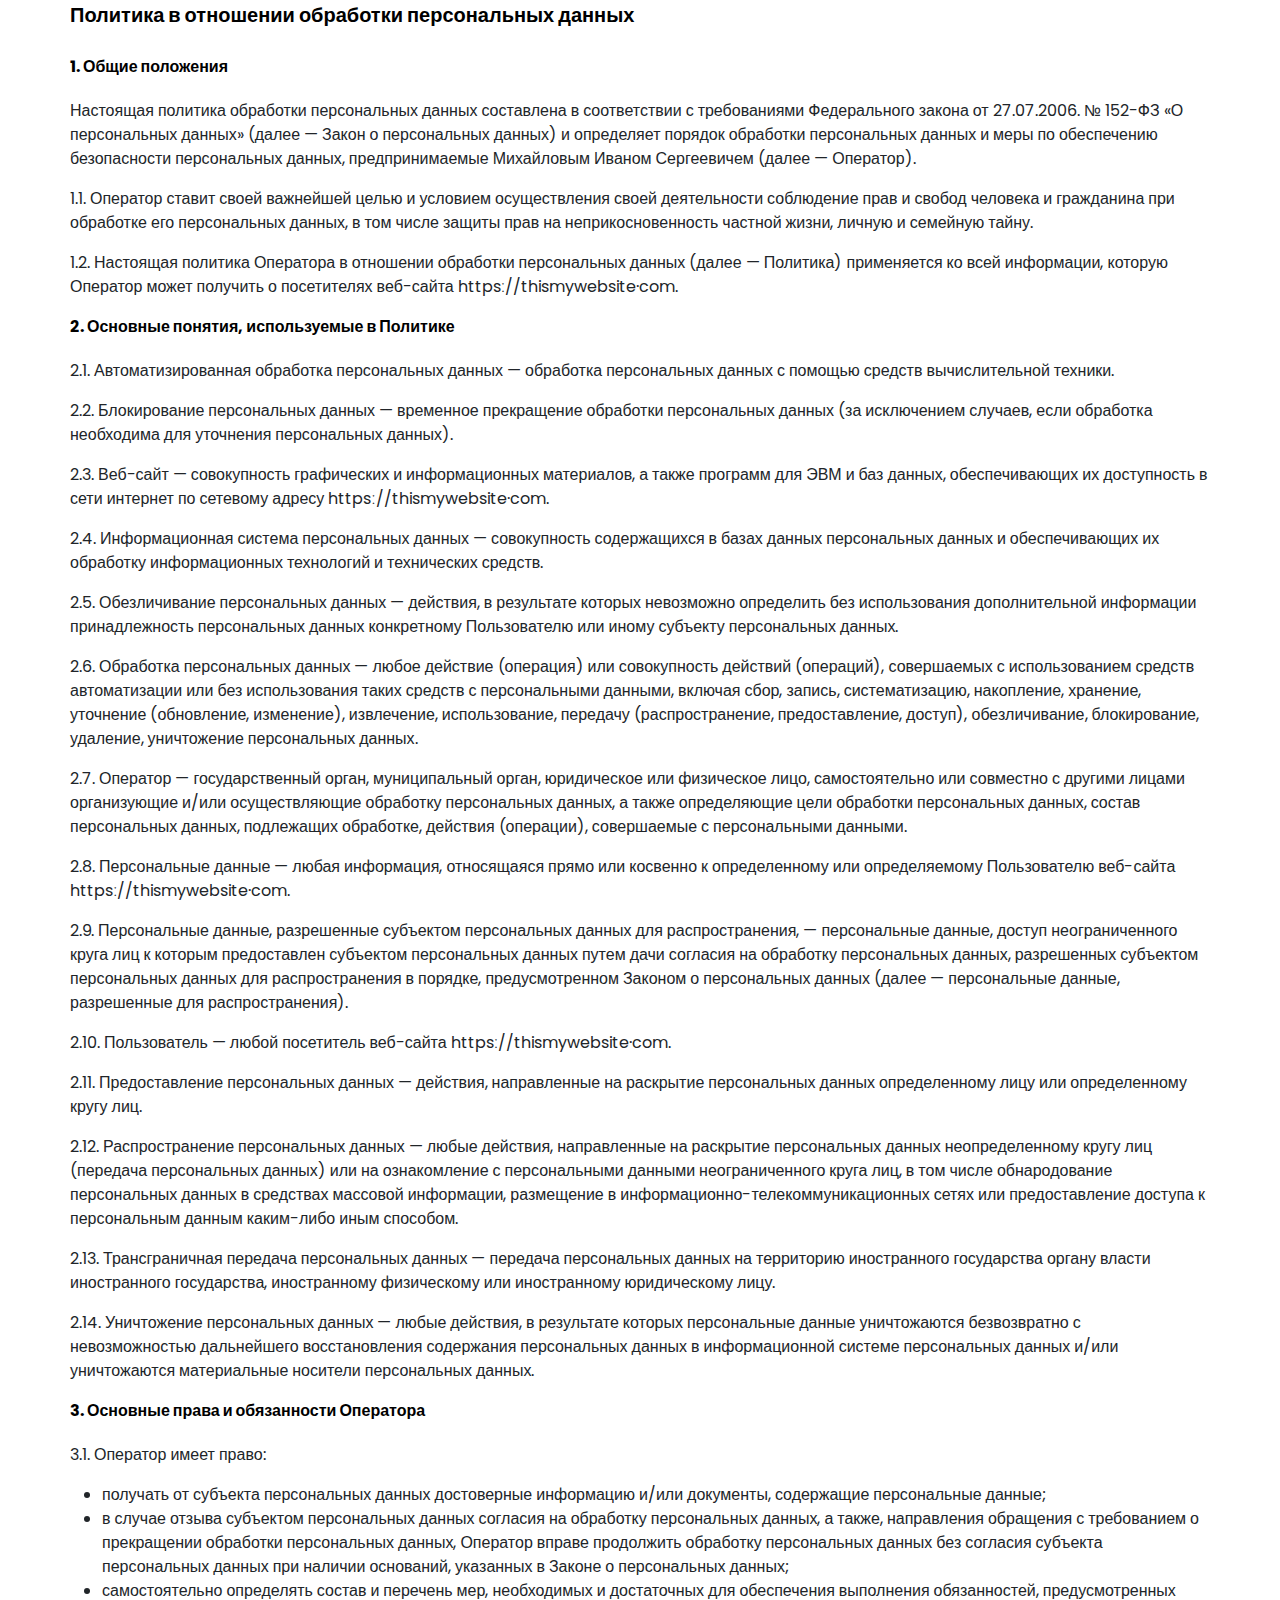
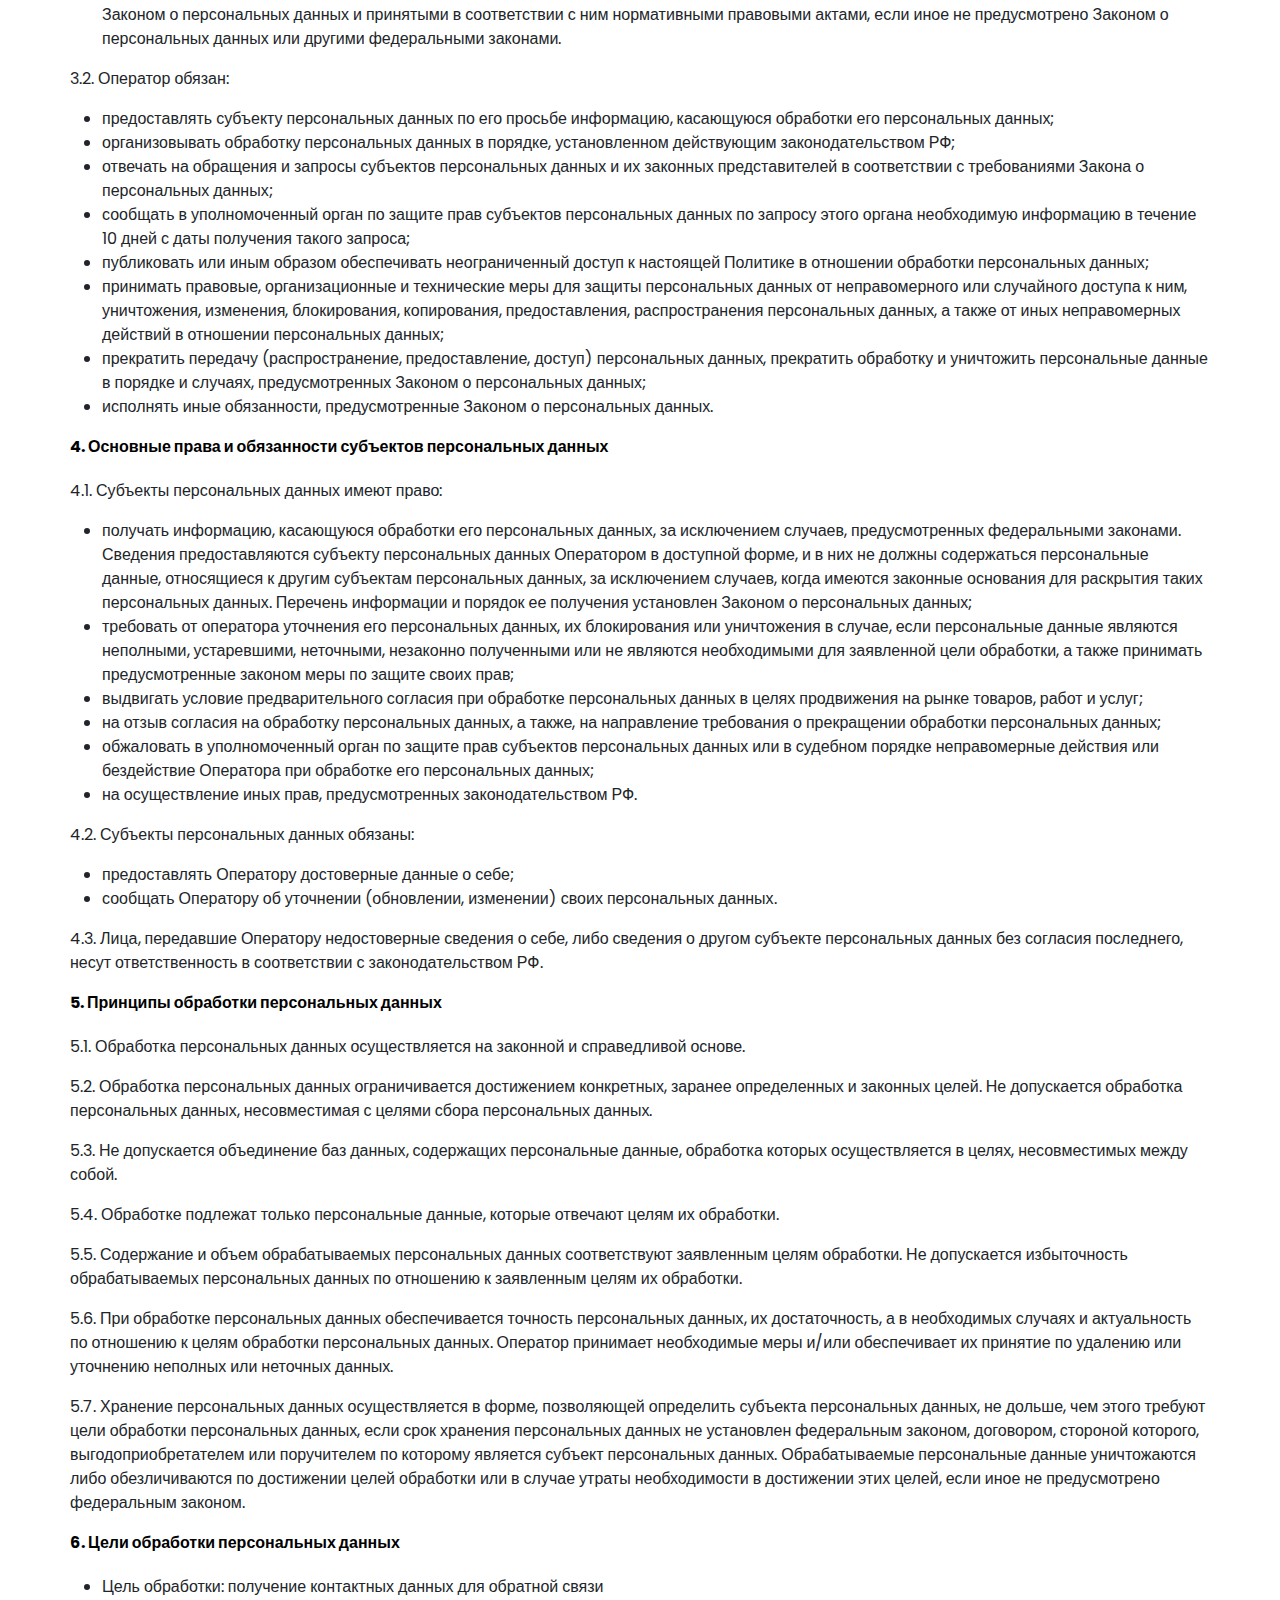
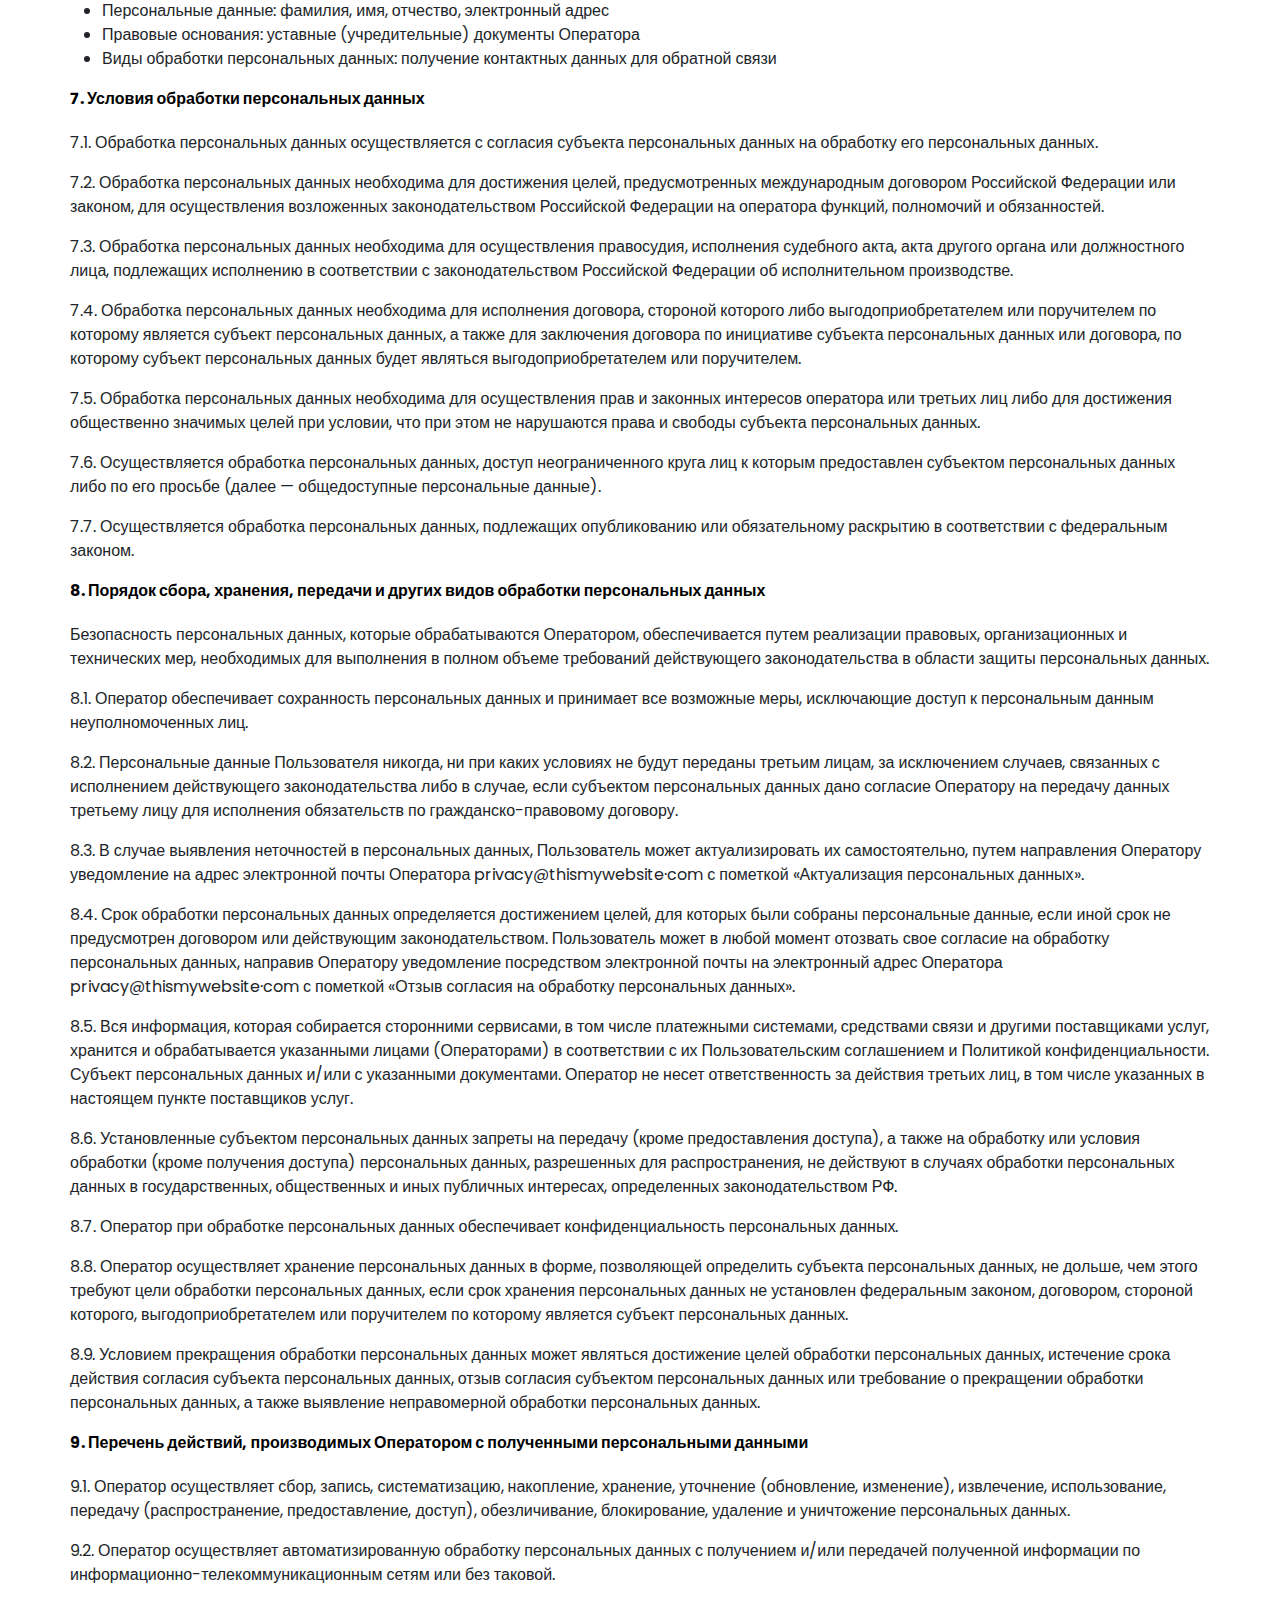
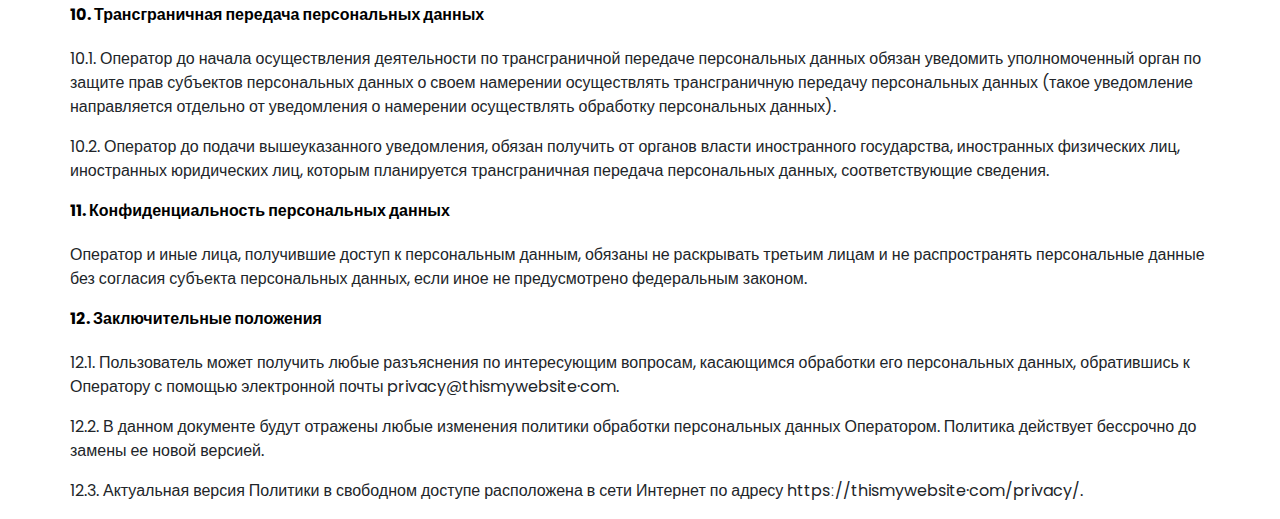
<file: policy.html>
<!DOCTYPE html><html lang="ru"><head><meta charset="UTF-8"><meta http-equiv="X-UA-Compatible" content="IE=edge"><meta name="viewport" content="width=device-width,initial-scale=1"><link rel="stylesheet" href="css/style.min.css"><title>Policy</title></head><body><section class="policy"><div class="container"><h1 class="title title_fz20">Политика в отношении обработки персональных данных</h1><h2 class="title title_fz16">1. Общие положения</h2><p>Настоящая политика обработки персональных данных составлена в соответствии с требованиями Федерального закона от 27.07.2006. № 152-ФЗ «О персональных данных» (далее — Закон о персональных данных) и определяет порядок обработки персональных данных и меры по обеспечению безопасности персональных данных, предпринимаемые Михайловым Иваном Сергеевичем (далее — Оператор).</p><p>1.1. Оператор ставит своей важнейшей целью и условием осуществления своей деятельности соблюдение прав и свобод человека и гражданина при обработке его персональных данных, в том числе защиты прав на неприкосновенность частной жизни, личную и семейную тайну.</p><p>1.2. Настоящая политика Оператора в отношении обработки персональных данных (далее — Политика) применяется ко всей информации, которую Оператор может получить о посетителях веб-сайта httpsː//thismywebsite·com.</p><h2 class="title title_fz16">2. Основные понятия, используемые в Политике</h2><p>2.1. Автоматизированная обработка персональных данных — обработка персональных данных с помощью средств вычислительной техники.</p><p>2.2. Блокирование персональных данных — временное прекращение обработки персональных данных (за исключением случаев, если обработка необходима для уточнения персональных данных).</p><p>2.3. Веб-сайт — совокупность графических и информационных материалов, а также программ для ЭВМ и баз данных, обеспечивающих их доступность в сети интернет по сетевому адресу httpsː//thismywebsite·com.</p><p>2.4. Информационная система персональных данных — совокупность содержащихся в базах данных персональных данных и обеспечивающих их обработку информационных технологий и технических средств.</p><p>2.5. Обезличивание персональных данных — действия, в результате которых невозможно определить без использования дополнительной информации принадлежность персональных данных конкретному Пользователю или иному субъекту персональных данных.</p><p>2.6. Обработка персональных данных — любое действие (операция) или совокупность действий (операций), совершаемых с использованием средств автоматизации или без использования таких средств с персональными данными, включая сбор, запись, систематизацию, накопление, хранение, уточнение (обновление, изменение), извлечение, использование, передачу (распространение, предоставление, доступ), обезличивание, блокирование, удаление, уничтожение персональных данных.</p><p>2.7. Оператор — государственный орган, муниципальный орган, юридическое или физическое лицо, самостоятельно или совместно с другими лицами организующие и/или осуществляющие обработку персональных данных, а также определяющие цели обработки персональных данных, состав персональных данных, подлежащих обработке, действия (операции), совершаемые с персональными данными.</p><p>2.8. Персональные данные — любая информация, относящаяся прямо или косвенно к определенному или определяемому Пользователю веб-сайта httpsː//thismywebsite·com.</p><p>2.9. Персональные данные, разрешенные субъектом персональных данных для распространения, — персональные данные, доступ неограниченного круга лиц к которым предоставлен субъектом персональных данных путем дачи согласия на обработку персональных данных, разрешенных субъектом персональных данных для распространения в порядке, предусмотренном Законом о персональных данных (далее — персональные данные, разрешенные для распространения).</p><p>2.10. Пользователь — любой посетитель веб-сайта httpsː//thismywebsite·com.</p><p>2.11. Предоставление персональных данных — действия, направленные на раскрытие персональных данных определенному лицу или определенному кругу лиц.</p><p>2.12. Распространение персональных данных — любые действия, направленные на раскрытие персональных данных неопределенному кругу лиц (передача персональных данных) или на ознакомление с персональными данными неограниченного круга лиц, в том числе обнародование персональных данных в средствах массовой информации, размещение в информационно-телекоммуникационных сетях или предоставление доступа к персональным данным каким-либо иным способом.</p><p>2.13. Трансграничная передача персональных данных — передача персональных данных на территорию иностранного государства органу власти иностранного государства, иностранному физическому или иностранному юридическому лицу.</p><p>2.14. Уничтожение персональных данных — любые действия, в результате которых персональные данные уничтожаются безвозвратно с невозможностью дальнейшего восстановления содержания персональных данных в информационной системе персональных данных и/или уничтожаются материальные носители персональных данных.</p><h2 class="title title_fz16">3. Основные права и обязанности Оператора</h2><p>3.1. Оператор имеет право:</p><ul><li>получать от субъекта персональных данных достоверные информацию и/или документы, содержащие персональные данные;</li><li>в случае отзыва субъектом персональных данных согласия на обработку персональных данных, а также, направления обращения с требованием о прекращении обработки персональных данных, Оператор вправе продолжить обработку персональных данных без согласия субъекта персональных данных при наличии оснований, указанных в Законе о персональных данных;</li><li>самостоятельно определять состав и перечень мер, необходимых и достаточных для обеспечения выполнения обязанностей, предусмотренных Законом о персональных данных и принятыми в соответствии с ним нормативными правовыми актами, если иное не предусмотрено Законом о персональных данных или другими федеральными законами.</li></ul><p></p><p>3.2. Оператор обязан:</p><ul><li>предоставлять субъекту персональных данных по его просьбе информацию, касающуюся обработки его персональных данных;</li><li>организовывать обработку персональных данных в порядке, установленном действующим законодательством РФ;</li><li>отвечать на обращения и запросы субъектов персональных данных и их законных представителей в соответствии с требованиями Закона о персональных данных;</li><li>сообщать в уполномоченный орган по защите прав субъектов персональных данных по запросу этого органа необходимую информацию в течение 10 дней с даты получения такого запроса;</li><li>публиковать или иным образом обеспечивать неограниченный доступ к настоящей Политике в отношении обработки персональных данных;</li><li>принимать правовые, организационные и технические меры для защиты персональных данных от неправомерного или случайного доступа к ним, уничтожения, изменения, блокирования, копирования, предоставления, распространения персональных данных, а также от иных неправомерных действий в отношении персональных данных;</li><li>прекратить передачу (распространение, предоставление, доступ) персональных данных, прекратить обработку и уничтожить персональные данные в порядке и случаях, предусмотренных Законом о персональных данных;</li><li>исполнять иные обязанности, предусмотренные Законом о персональных данных.</li></ul><p></p><h2 class="title title_fz16">4. Основные права и обязанности субъектов персональных данных</h2><p>4.1. Субъекты персональных данных имеют право:</p><ul><li>получать информацию, касающуюся обработки его персональных данных, за исключением случаев, предусмотренных федеральными законами. Сведения предоставляются субъекту персональных данных Оператором в доступной форме, и в них не должны содержаться персональные данные, относящиеся к другим субъектам персональных данных, за исключением случаев, когда имеются законные основания для раскрытия таких персональных данных. Перечень информации и порядок ее получения установлен Законом о персональных данных;</li><li>требовать от оператора уточнения его персональных данных, их блокирования или уничтожения в случае, если персональные данные являются неполными, устаревшими, неточными, незаконно полученными или не являются необходимыми для заявленной цели обработки, а также принимать предусмотренные законом меры по защите своих прав;</li><li>выдвигать условие предварительного согласия при обработке персональных данных в целях продвижения на рынке товаров, работ и услуг;</li><li>на отзыв согласия на обработку персональных данных, а также, на направление требования о прекращении обработки персональных данных;</li><li>обжаловать в уполномоченный орган по защите прав субъектов персональных данных или в судебном порядке неправомерные действия или бездействие Оператора при обработке его персональных данных;</li><li>на осуществление иных прав, предусмотренных законодательством РФ.</li></ul><p></p><p>4.2. Субъекты персональных данных обязаны:</p><ul><li>предоставлять Оператору достоверные данные о себе;</li><li>сообщать Оператору об уточнении (обновлении, изменении) своих персональных данных.</li></ul><p></p><p>4.3. Лица, передавшие Оператору недостоверные сведения о себе, либо сведения о другом субъекте персональных данных без согласия последнего, несут ответственность в соответствии с законодательством РФ.</p><h2 class="title title_fz16">5. Принципы обработки персональных данных</h2><p>5.1. Обработка персональных данных осуществляется на законной и справедливой основе.</p><p>5.2. Обработка персональных данных ограничивается достижением конкретных, заранее определенных и законных целей. Не допускается обработка персональных данных, несовместимая с целями сбора персональных данных.</p><p>5.3. Не допускается объединение баз данных, содержащих персональные данные, обработка которых осуществляется в целях, несовместимых между собой.</p><p>5.4. Обработке подлежат только персональные данные, которые отвечают целям их обработки.</p><p>5.5. Содержание и объем обрабатываемых персональных данных соответствуют заявленным целям обработки. Не допускается избыточность обрабатываемых персональных данных по отношению к заявленным целям их обработки.</p><p>5.6. При обработке персональных данных обеспечивается точность персональных данных, их достаточность, а в необходимых случаях и актуальность по отношению к целям обработки персональных данных. Оператор принимает необходимые меры и/или обеспечивает их принятие по удалению или уточнению неполных или неточных данных.</p><p>5.7. Хранение персональных данных осуществляется в форме, позволяющей определить субъекта персональных данных, не дольше, чем этого требуют цели обработки персональных данных, если срок хранения персональных данных не установлен федеральным законом, договором, стороной которого, выгодоприобретателем или поручителем по которому является субъект персональных данных. Обрабатываемые персональные данные уничтожаются либо обезличиваются по достижении целей обработки или в случае утраты необходимости в достижении этих целей, если иное не предусмотрено федеральным законом.</p><h2 class="title title_fz16">6. Цели обработки персональных данных</h2><p></p><ul><li>Цель обработки: получение контактных данных для обратной связи</li><li>Персональные данные: фамилия, имя, отчество, электронный адрес</li><li>Правовые основания: уставные (учредительные) документы Оператора</li><li>Виды обработки персональных данных:	получение контактных данных для обратной связи</li></ul><p></p><h2 class="title title_fz16">7. Условия обработки персональных данных</h2><p>7.1. Обработка персональных данных осуществляется с согласия субъекта персональных данных на обработку его персональных данных.</p><p>7.2. Обработка персональных данных необходима для достижения целей, предусмотренных международным договором Российской Федерации или законом, для осуществления возложенных законодательством Российской Федерации на оператора функций, полномочий и обязанностей.</p><p>7.3. Обработка персональных данных необходима для осуществления правосудия, исполнения судебного акта, акта другого органа или должностного лица, подлежащих исполнению в соответствии с законодательством Российской Федерации об исполнительном производстве.</p><p>7.4. Обработка персональных данных необходима для исполнения договора, стороной которого либо выгодоприобретателем или поручителем по которому является субъект персональных данных, а также для заключения договора по инициативе субъекта персональных данных или договора, по которому субъект персональных данных будет являться выгодоприобретателем или поручителем.</p><p>7.5. Обработка персональных данных необходима для осуществления прав и законных интересов оператора или третьих лиц либо для достижения общественно значимых целей при условии, что при этом не нарушаются права и свободы субъекта персональных данных.</p><p>7.6. Осуществляется обработка персональных данных, доступ неограниченного круга лиц к которым предоставлен субъектом персональных данных либо по его просьбе (далее — общедоступные персональные данные).</p><p>7.7. Осуществляется обработка персональных данных, подлежащих опубликованию или обязательному раскрытию в соответствии с федеральным законом.</p><h2 class="title title_fz16">8. Порядок сбора, хранения, передачи и других видов обработки персональных данных</h2><p>Безопасность персональных данных, которые обрабатываются Оператором, обеспечивается путем реализации правовых, организационных и технических мер, необходимых для выполнения в полном объеме требований действующего законодательства в области защиты персональных данных.</p><p>8.1. Оператор обеспечивает сохранность персональных данных и принимает все возможные меры, исключающие доступ к персональным данным неуполномоченных лиц.</p><p>8.2. Персональные данные Пользователя никогда, ни при каких условиях не будут переданы третьим лицам, за исключением случаев, связанных с исполнением действующего законодательства либо в случае, если субъектом персональных данных дано согласие Оператору на передачу данных третьему лицу для исполнения обязательств по гражданско-правовому договору.</p><p>8.3. В случае выявления неточностей в персональных данных, Пользователь может актуализировать их самостоятельно, путем направления Оператору уведомление на адрес электронной почты Оператора privacy@thismywebsite·com с пометкой «Актуализация персональных данных».</p><p>8.4. Срок обработки персональных данных определяется достижением целей, для которых были собраны персональные данные, если иной срок не предусмотрен договором или действующим законодательством. Пользователь может в любой момент отозвать свое согласие на обработку персональных данных, направив Оператору уведомление посредством электронной почты на электронный адрес Оператора privacy@thismywebsite·com с пометкой «Отзыв согласия на обработку персональных данных».</p><p>8.5. Вся информация, которая собирается сторонними сервисами, в том числе платежными системами, средствами связи и другими поставщиками услуг, хранится и обрабатывается указанными лицами (Операторами) в соответствии с их Пользовательским соглашением и Политикой конфиденциальности. Субъект персональных данных и/или с указанными документами. Оператор не несет ответственность за действия третьих лиц, в том числе указанных в настоящем пункте поставщиков услуг.</p><p>8.6. Установленные субъектом персональных данных запреты на передачу (кроме предоставления доступа), а также на обработку или условия обработки (кроме получения доступа) персональных данных, разрешенных для распространения, не действуют в случаях обработки персональных данных в государственных, общественных и иных публичных интересах, определенных законодательством РФ.</p><p>8.7. Оператор при обработке персональных данных обеспечивает конфиденциальность персональных данных.</p><p>8.8. Оператор осуществляет хранение персональных данных в форме, позволяющей определить субъекта персональных данных, не дольше, чем этого требуют цели обработки персональных данных, если срок хранения персональных данных не установлен федеральным законом, договором, стороной которого, выгодоприобретателем или поручителем по которому является субъект персональных данных.</p><p>8.9. Условием прекращения обработки персональных данных может являться достижение целей обработки персональных данных, истечение срока действия согласия субъекта персональных данных, отзыв согласия субъектом персональных данных или требование о прекращении обработки персональных данных, а также выявление неправомерной обработки персональных данных.</p><h2 class="title title_fz16">9. Перечень действий, производимых Оператором с полученными персональными данными</h2><p>9.1. Оператор осуществляет сбор, запись, систематизацию, накопление, хранение, уточнение (обновление, изменение), извлечение, использование, передачу (распространение, предоставление, доступ), обезличивание, блокирование, удаление и уничтожение персональных данных.</p><p>9.2. Оператор осуществляет автоматизированную обработку персональных данных с получением и/или передачей полученной информации по информационно-телекоммуникационным сетям или без таковой.</p><h2 class="title title_fz16">10. Трансграничная передача персональных данных</h2><p>10.1. Оператор до начала осуществления деятельности по трансграничной передаче персональных данных обязан уведомить уполномоченный орган по защите прав субъектов персональных данных о своем намерении осуществлять трансграничную передачу персональных данных (такое уведомление направляется отдельно от уведомления о намерении осуществлять обработку персональных данных).</p><p>10.2. Оператор до подачи вышеуказанного уведомления, обязан получить от органов власти иностранного государства, иностранных физических лиц, иностранных юридических лиц, которым планируется трансграничная передача персональных данных, соответствующие сведения.</p><h2 class="title title_fz16">11. Конфиденциальность персональных данных</h2><p>Оператор и иные лица, получившие доступ к персональным данным, обязаны не раскрывать третьим лицам и не распространять персональные данные без согласия субъекта персональных данных, если иное не предусмотрено федеральным законом.</p><h2 class="title title_fz16">12. Заключительные положения</h2><p>12.1. Пользователь может получить любые разъяснения по интересующим вопросам, касающимся обработки его персональных данных, обратившись к Оператору с помощью электронной почты privacy@thismywebsite·com.</p><p>12.2. В данном документе будут отражены любые изменения политики обработки персональных данных Оператором. Политика действует бессрочно до замены ее новой версией.</p><p>12.3. Актуальная версия Политики в свободном доступе расположена в сети Интернет по адресу httpsː//thismywebsite·com/privacy/.</p></div></section></body></html>
</file>
<file: css/style.min.css>
/*!
 * Bootstrap Reboot v5.3.0-alpha1 (https://getbootstrap.com/)
 * Copyright 2011-2022 The Bootstrap Authors
 * Licensed under MIT (https://github.com/twbs/bootstrap/blob/main/LICENSE)
 */@import url(https://fonts.googleapis.com/css2?family=Poppins:wght@500;700&display=swap);:root,[data-bs-theme=light]{--bs-blue:#0d6efd;--bs-indigo:#6610f2;--bs-purple:#6f42c1;--bs-pink:#d63384;--bs-red:#dc3545;--bs-orange:#fd7e14;--bs-yellow:#ffc107;--bs-green:#198754;--bs-teal:#20c997;--bs-cyan:#0dcaf0;--bs-black:#000;--bs-white:#fff;--bs-gray:#6c757d;--bs-gray-dark:#343a40;--bs-gray-100:#f8f9fa;--bs-gray-200:#e9ecef;--bs-gray-300:#dee2e6;--bs-gray-400:#ced4da;--bs-gray-500:#adb5bd;--bs-gray-600:#6c757d;--bs-gray-700:#495057;--bs-gray-800:#343a40;--bs-gray-900:#212529;--bs-primary:#0d6efd;--bs-secondary:#6c757d;--bs-success:#198754;--bs-info:#0dcaf0;--bs-warning:#ffc107;--bs-danger:#dc3545;--bs-light:#f8f9fa;--bs-dark:#212529;--bs-primary-rgb:13,110,253;--bs-secondary-rgb:108,117,125;--bs-success-rgb:25,135,84;--bs-info-rgb:13,202,240;--bs-warning-rgb:255,193,7;--bs-danger-rgb:220,53,69;--bs-light-rgb:248,249,250;--bs-dark-rgb:33,37,41;--bs-primary-text:#0a58ca;--bs-secondary-text:#6c757d;--bs-success-text:#146c43;--bs-info-text:#087990;--bs-warning-text:#997404;--bs-danger-text:#b02a37;--bs-light-text:#6c757d;--bs-dark-text:#495057;--bs-primary-bg-subtle:#cfe2ff;--bs-secondary-bg-subtle:#f8f9fa;--bs-success-bg-subtle:#d1e7dd;--bs-info-bg-subtle:#cff4fc;--bs-warning-bg-subtle:#fff3cd;--bs-danger-bg-subtle:#f8d7da;--bs-light-bg-subtle:#fcfcfd;--bs-dark-bg-subtle:#ced4da;--bs-primary-border-subtle:#9ec5fe;--bs-secondary-border-subtle:#e9ecef;--bs-success-border-subtle:#a3cfbb;--bs-info-border-subtle:#9eeaf9;--bs-warning-border-subtle:#ffe69c;--bs-danger-border-subtle:#f1aeb5;--bs-light-border-subtle:#e9ecef;--bs-dark-border-subtle:#adb5bd;--bs-white-rgb:255,255,255;--bs-black-rgb:0,0,0;--bs-body-color-rgb:33,37,41;--bs-body-bg-rgb:255,255,255;--bs-font-sans-serif:system-ui,-apple-system,"Segoe UI",Roboto,"Helvetica Neue","Noto Sans","Liberation Sans",Arial,sans-serif,"Apple Color Emoji","Segoe UI Emoji","Segoe UI Symbol","Noto Color Emoji";--bs-font-monospace:SFMono-Regular,Menlo,Monaco,Consolas,"Liberation Mono","Courier New",monospace;--bs-gradient:linear-gradient(180deg, rgba(255, 255, 255, 0.15), rgba(255, 255, 255, 0));--bs-body-font-family:var(--bs-font-sans-serif);--bs-body-font-size:1rem;--bs-body-font-weight:400;--bs-body-line-height:1.5;--bs-body-color:#212529;--bs-emphasis-color:#000;--bs-emphasis-color-rgb:0,0,0;--bs-secondary-color:rgba(33, 37, 41, 0.75);--bs-secondary-color-rgb:33,37,41;--bs-secondary-bg:#e9ecef;--bs-secondary-bg-rgb:233,236,239;--bs-tertiary-color:rgba(33, 37, 41, 0.5);--bs-tertiary-color-rgb:33,37,41;--bs-tertiary-bg:#f8f9fa;--bs-tertiary-bg-rgb:248,249,250;--bs-body-bg:#fff;--bs-body-bg-rgb:255,255,255;--bs-link-color:#0d6efd;--bs-link-color-rgb:13,110,253;--bs-link-decoration:underline;--bs-link-hover-color:#0a58ca;--bs-link-hover-color-rgb:10,88,202;--bs-code-color:#d63384;--bs-highlight-bg:#fff3cd;--bs-border-width:1px;--bs-border-style:solid;--bs-border-color:#dee2e6;--bs-border-color-translucent:rgba(0, 0, 0, 0.175);--bs-border-radius:0.375rem;--bs-border-radius-sm:0.25rem;--bs-border-radius-lg:0.5rem;--bs-border-radius-xl:1rem;--bs-border-radius-2xl:2rem;--bs-border-radius-pill:50rem;--bs-box-shadow:0 0.5rem 1rem rgba(var(--bs-body-color-rgb), 0.15);--bs-box-shadow-sm:0 0.125rem 0.25rem rgba(var(--bs-body-color-rgb), 0.075);--bs-box-shadow-lg:0 1rem 3rem rgba(var(--bs-body-color-rgb), 0.175);--bs-box-shadow-inset:inset 0 1px 2px rgba(var(--bs-body-color-rgb), 0.075);--bs-emphasis-color:#000;--bs-form-control-bg:var(--bs-body-bg);--bs-form-control-disabled-bg:var(--bs-secondary-bg);--bs-highlight-bg:#fff3cd;--bs-breakpoint-xs:0;--bs-breakpoint-sm:576px;--bs-breakpoint-md:768px;--bs-breakpoint-lg:992px;--bs-breakpoint-xl:1200px;--bs-breakpoint-xxl:1400px}[data-bs-theme=dark]{--bs-body-color:#adb5bd;--bs-body-color-rgb:173,181,189;--bs-body-bg:#212529;--bs-body-bg-rgb:33,37,41;--bs-emphasis-color:#f8f9fa;--bs-emphasis-color-rgb:248,249,250;--bs-secondary-color:rgba(173, 181, 189, 0.75);--bs-secondary-color-rgb:173,181,189;--bs-secondary-bg:#343a40;--bs-secondary-bg-rgb:52,58,64;--bs-tertiary-color:rgba(173, 181, 189, 0.5);--bs-tertiary-color-rgb:173,181,189;--bs-tertiary-bg:#2b3035;--bs-tertiary-bg-rgb:43,48,53;--bs-emphasis-color:#fff;--bs-primary-text:#6ea8fe;--bs-secondary-text:#dee2e6;--bs-success-text:#75b798;--bs-info-text:#6edff6;--bs-warning-text:#ffda6a;--bs-danger-text:#ea868f;--bs-light-text:#f8f9fa;--bs-dark-text:#dee2e6;--bs-primary-bg-subtle:#031633;--bs-secondary-bg-subtle:#212529;--bs-success-bg-subtle:#051b11;--bs-info-bg-subtle:#032830;--bs-warning-bg-subtle:#332701;--bs-danger-bg-subtle:#2c0b0e;--bs-light-bg-subtle:#343a40;--bs-dark-bg-subtle:#1a1d20;--bs-primary-border-subtle:#084298;--bs-secondary-border-subtle:#495057;--bs-success-border-subtle:#0f5132;--bs-info-border-subtle:#055160;--bs-warning-border-subtle:#664d03;--bs-danger-border-subtle:#842029;--bs-light-border-subtle:#495057;--bs-dark-border-subtle:#343a40;--bs-heading-color:#fff;--bs-link-color:#6ea8fe;--bs-link-hover-color:#9ec5fe;--bs-link-color-rgb:110,168,254;--bs-link-hover-color-rgb:158,197,254;--bs-code-color:#e685b5;--bs-border-color:#495057;--bs-border-color-translucent:rgba(255, 255, 255, 0.15)}*,::after,::before{box-sizing:border-box}@media(prefers-reduced-motion:no-preference){:root{scroll-behavior:smooth}}body{margin:0;font-family:var(--bs-body-font-family);font-size:var(--bs-body-font-size);font-weight:var(--bs-body-font-weight);line-height:var(--bs-body-line-height);color:var(--bs-body-color);text-align:var(--bs-body-text-align);background-color:var(--bs-body-bg);-webkit-text-size-adjust:100%;-webkit-tap-highlight-color:rgba(0,0,0,0)}hr{margin:1rem 0;color:inherit;border:0;border-top:var(--bs-border-width) solid;opacity:.25}h1,h2,h3,h4,h5,h6{margin-top:0;margin-bottom:.5rem;font-weight:500;line-height:1.2;color:var(--bs-heading-color,inherit)}h1{font-size:calc(1.375rem + 1.5vw)}@media(min-width:1200px){h1{font-size:2.5rem}}h2{font-size:calc(1.325rem + .9vw)}@media(min-width:1200px){h2{font-size:2rem}}h3{font-size:calc(1.3rem + .6vw)}@media(min-width:1200px){h3{font-size:1.75rem}}h4{font-size:calc(1.275rem + .3vw)}@media(min-width:1200px){h4{font-size:1.5rem}}h5{font-size:1.25rem}h6{font-size:1rem}p{margin-top:0;margin-bottom:1rem}abbr[title]{-webkit-text-decoration:underline dotted;text-decoration:underline dotted;cursor:help;-webkit-text-decoration-skip-ink:none;text-decoration-skip-ink:none}address{margin-bottom:1rem;font-style:normal;line-height:inherit}ol,ul{padding-left:2rem}dl,ol,ul{margin-top:0;margin-bottom:1rem}ol ol,ol ul,ul ol,ul ul{margin-bottom:0}dt{font-weight:700}dd{margin-bottom:.5rem;margin-left:0}blockquote{margin:0 0 1rem}b,strong{font-weight:bolder}small{font-size:.875em}mark{padding:.1875em;background-color:var(--bs-highlight-bg)}sub,sup{position:relative;font-size:.75em;line-height:0;vertical-align:baseline}sub{bottom:-.25em}sup{top:-.5em}a{color:rgba(var(--bs-link-color-rgb),var(--bs-link-opacity,1));text-decoration:underline}a:hover{--bs-link-color-rgb:var(--bs-link-hover-color-rgb)}a:not([href]):not([class]),a:not([href]):not([class]):hover{color:inherit;text-decoration:none}code,kbd,pre,samp{font-family:var(--bs-font-monospace);font-size:1em}pre{display:block;margin-top:0;margin-bottom:1rem;overflow:auto;font-size:.875em}pre code{font-size:inherit;color:inherit;word-break:normal}code{font-size:.875em;color:var(--bs-code-color);word-wrap:break-word}a>code{color:inherit}kbd{padding:.1875rem .375rem;font-size:.875em;color:var(--bs-body-bg);background-color:var(--bs-body-color);border-radius:.25rem}kbd kbd{padding:0;font-size:1em}figure{margin:0 0 1rem}img,svg{vertical-align:middle}table{caption-side:bottom;border-collapse:collapse}caption{padding-top:.5rem;padding-bottom:.5rem;color:var(--bs-secondary-color);text-align:left}th{text-align:inherit;text-align:-webkit-match-parent}tbody,td,tfoot,th,thead,tr{border-color:inherit;border-style:solid;border-width:0}label{display:inline-block}button{border-radius:0}button:focus:not(:focus-visible){outline:0}button,input,optgroup,select,textarea{margin:0;font-family:inherit;font-size:inherit;line-height:inherit}button,select{text-transform:none}[role=button]{cursor:pointer}select{word-wrap:normal}select:disabled{opacity:1}[list]:not([type=date]):not([type=datetime-local]):not([type=month]):not([type=week]):not([type=time])::-webkit-calendar-picker-indicator{display:none!important}[type=button],[type=reset],[type=submit],button{-webkit-appearance:button}[type=button]:not(:disabled),[type=reset]:not(:disabled),[type=submit]:not(:disabled),button:not(:disabled){cursor:pointer}::-moz-focus-inner{padding:0;border-style:none}textarea{resize:vertical}fieldset{min-width:0;padding:0;margin:0;border:0}legend{float:left;width:100%;padding:0;margin-bottom:.5rem;font-size:calc(1.275rem + .3vw);line-height:inherit}@media(min-width:1200px){legend{font-size:1.5rem}}legend+*{clear:left}::-webkit-datetime-edit-day-field,::-webkit-datetime-edit-fields-wrapper,::-webkit-datetime-edit-hour-field,::-webkit-datetime-edit-minute,::-webkit-datetime-edit-month-field,::-webkit-datetime-edit-text,::-webkit-datetime-edit-year-field{padding:0}::-webkit-inner-spin-button{height:auto}[type=search]{outline-offset:-2px;-webkit-appearance:textfield}::-webkit-search-decoration{-webkit-appearance:none}::-webkit-color-swatch-wrapper{padding:0}::file-selector-button{font:inherit;-webkit-appearance:button}output{display:inline-block}iframe{border:0}summary{display:list-item;cursor:pointer}progress{vertical-align:baseline}[hidden]{display:none!important}*{font-family:Poppins,sans-serif;margin:0;padding:0}.container{width:1140px;margin:0;margin:0 auto}.divider{margin:25px auto 0 auto;width:60px;height:3px;background-color:#0e58af}.policy .title_fz20{margin-bottom:25px}.policy .title_fz16{margin-bottom:20px}.promo{min-height:100vh;position:relative;background:url(../img/main_bg.jpg) no-repeat 50%/cover;padding-top:205px}.promo__title{width:550px;margin-top:10px}.promo__btns{margin-top:25px;display:flex;width:250px;align-items:center;justify-content:space-between}.promo__link{text-decoration:none;color:#fff;font-weight:700}.promo__subtitle{position:relative;padding-left:10px;z-index:2}.promo__subtitle::before{position:absolute;top:-25%;left:0;content:"";width:36px;height:36px;background:#0e58af;border-radius:50%;z-index:-1}.promo .title_fz16{color:#fff}.title{font-weight:700;font-size:36px;line-height:60px;color:#000;margin:0}.title_fz14{font-size:14px;line-height:21px}.title_fz16{font-size:16px;line-height:24px}.title_fz20{font-size:20px;line-height:30px}.title_fz42{font-size:42px;line-height:60px;color:#fff}.title__section-title{position:relative;text-align:center}.title__section-title::before{position:absolute;top:-25%;left:0;content:"";width:36px;height:36px;background:#0e58af;border-radius:50%;z-index:-1}.title__section-title::before{left:50%;transform:translateX(-50%)}.title__section-subtitle{text-align:center}.btn{padding:12px 25px;display:flex;justify-content:center;align-items:center;width:135px;color:#fff;font-size:14px;background:#000;box-shadow:0 4px 4px rgba(0,0,0,.15)}.sidepanel{position:absolute;top:225px;left:50px;display:flex;flex-direction:column;justify-content:space-between;height:340px;z-index:3;align-items:center}.sidepanel__divider{height:70px;width:2px;background-color:#000}.sidepanel__text{height:150px;width:24px}.sidepanel__text span{transform:rotate(-90deg) translate(-40%,-260%);color:#000;display:block;width:150px}.hamburger{position:absolute;top:20px;right:30px;display:flex;height:21px;flex-direction:column;justify-content:space-between;align-items:flex-end;cursor:pointer}.hamburger span{display:block;width:30px;height:3px;background-color:#000;z-index:4}.hamburger span.long{width:36px}.menu{position:fixed;top:0;left:-100%;width:100%;height:100vh;z-index:10;visibility:hidden;opacity:0;transition:all .6s}.menu.active{left:0;visibility:visible;opacity:1}.menu__block{position:relative;padding-top:140px;padding-left:40px;width:345px;height:100%;background-color:#0e58af;transition:all .6s;z-index:10}.menu__close{position:absolute;top:25px;right:25px;cursor:pointer}.menu__social{position:absolute;bottom:50px;left:50%;transform:translateX(-50%);display:flex;width:90px;justify-content:space-between;align-items:center}.menu__list{list-style-type:none;padding-left:35px}.menu__link{position:relative;margin-bottom:15px;cursor:pointer}.menu__link::before{content:"";position:absolute;top:10px;left:-30px;width:15px;height:15px;border-radius:50%;border:1px solid #000;transition:all .6s}.menu__link:hover::before{background-color:#8a0f0f;border:none}.menu__link a{font-weight:700;font-size:24px;line-height:36px;color:#fff;text-transform:uppercase;text-decoration:none}.menu__overlay{position:fixed;top:0;left:0;width:100%;height:100%;background-color:#ab928c;opacity:.6}.about{padding-top:120px}.about__wrapper{display:grid;grid-template-columns:400px 570px;grid-template-rows:minmax(245px auto) minmax(252px auto);-moz-column-gap:70px;column-gap:70px;row-gap:40px;grid-auto-rows:minmax(245px auto)}.about__descr{padding-top:6px}.about__descr .title_fz16{color:#000}.about__descr .divider{margin:0}.about__photo{grid-row:1/3}.about__photo img{width:100%;height:100%;-o-object-fit:cover;object-fit:cover}.about__skills{display:grid;grid-template-columns:repeat(2,260px);grid-template-rows:repeat(2,minmax(116px auto));-moz-column-gap:50px;column-gap:50px;row-gap:20px;grid-auto-rows:1fr}.about__skills-item{display:grid;grid-template-columns:40px 200px;-moz-column-gap:20px;column-gap:20px}.about__skills-circle{position:relative}.about__skills-circle::before{position:absolute;top:-25%;left:0;content:"";width:36px;height:36px;background:#0e58af;border-radius:50%;z-index:-1}.about__skills-circle::before{top:0}.about__skills-circle img{padding:15px 0 0 15px}.about__text{margin-top:25px;font-weight:500;font-size:14px;line-height:21px;color:#000}.about__skills-text{margin-top:6px;font-weight:500;font-size:12px;line-height:18px;color:#000}.about .title_fz36{margin-top:6px}.about .title_fz16{padding-left:12px;position:relative}.about .title_fz16::before{position:absolute;top:-25%;left:0;content:"";width:36px;height:36px;background:#0e58af;border-radius:50%;z-index:-1}.resume{padding-top:120px}.resume__wrapper{padding:60px 65px 0 65px;display:grid;grid-template-columns:repeat(2,425px);-moz-column-gap:135px;column-gap:135px}.resume__column-title{padding-left:35px;position:relative}.resume__column-title::before{content:"";position:absolute;width:15px;height:15px;background-color:#0e58af;border-radius:50%;top:50%;transform:translateY(-50%);left:-7px}.resume__column ul{padding:0;list-style-type:none}.resume__column ul li{position:relative}.resume__column ul li::after{content:"";width:1px;height:calc(100% + 16px);position:absolute;top:-16px;left:0;background-color:#000}.resume__item{position:relative}.resume__item::before{content:"";height:1px;width:45px;position:absolute;top:64px;background-color:#000}.resume__item-head{position:relative;padding:45px 0 0 100px}.resume__item-body{padding-left:43px;margin-top:12px;font-weight:500;font-size:12px;line-height:18px}.resume__item-icon{position:absolute;top:45px;left:45px}.resume__item-icon::before{position:absolute;top:-25%;left:0;content:"";width:36px;height:36px;background:#0e58af;border-radius:50%;z-index:-1}.resume__item-icon img{position:absolute;top:14px;left:17px}.resume__item-subtitle{font-weight:500;font-size:12px;line-height:18px}.skills{padding-top:120px}.skills__items{padding:60px 10px 0 10px;display:grid;grid-template-columns:repeat(4,270px);grid-template-rows:minmax(270px,auto);gap:13px;grid-auto-rows:minmax(270px,auto)}.skills__item{padding:30px 30px 25px 30px;border:1px solid #000}.skills__item-title{margin-top:20px}.skills__item-descr{margin-top:15px;font-weight:500;font-size:12px;line-height:18px}.skills__ratings{padding-top:120px;display:grid;grid-template-columns:repeat(3,350px);grid-template-rows:repeat(2,minmax(70px,auto));grid-auto-rows:minmax(70px,auto);-moz-column-gap:45px;column-gap:45px;row-gap:30px}.skills__ratings-title{position:relative;padding:8px 0 7px 13px}.skills__ratings-title::before{position:absolute;top:-25%;left:0;content:"";width:36px;height:36px;background:#0e58af;border-radius:50%;z-index:-1}.skills__ratings-title::before{top:0}.skills__ratings-item{display:grid;grid-template-columns:200px 35px;grid-template-rows:21 14;justify-content:space-between;row-gap:20px}.skills__ratings-counter{padding-top:8px;font-size:14px}.skills__ratings-line{width:350px;height:14px;background:#e8e4de;border-radius:4px}.skills__ratings-line span{display:block;background-color:#0e58af;height:100%;border-radius:4px}.portfolio{padding-top:120px}.portfolio__wrapper{padding-top:60px;display:grid;justify-content:center;grid-template-columns:repeat(2,280px);grid-template-rows:280px;grid-auto-rows:280px;gap:5px}.portfolio__wrapper .vertical{grid-column:4/5;grid-row:1/3}.portfolio__wrapper .horizontal{grid-column:2/4;grid-row:2/3}.portfolio__item{transition:all .6s}.portfolio__item:hover{transform:scale(1.03);filter:brightness(.4)}.portfolio__item img{width:100%;height:100%;-o-object-fit:cover;object-fit:cover}.price{padding-top:60px}.price__wrapper{padding:60px 50px 0 50px;display:grid;grid-template-columns:repeat(2,367px);grid-template-rows:repeat(2,minmax(44px,auto));grid-auto-rows:minmax(44px,auto);justify-content:space-between;row-gap:15px}.price__item{padding-left:25px;display:grid;grid-template-columns:repeat(2,auto);grid-template-rows:minmax(21px,auto) minmax(18px,auto);row-gap:5px}.price__type{position:relative;font-weight:700;font-size:14px;line-height:21px}.price__type::before{content:"";position:absolute;top:50%;transform:translateY(-50%);left:-25px;width:15px;height:15px;border-radius:50%;background:#0e58af}.price__count{justify-self:end;font-weight:700;font-size:14px;line-height:21px}.price__descr{font-weight:500;font-size:12px;line-height:18px;grid-column:1/3}.contacts{padding:120px 0 90px 0}.contacts__image img{width:100%;height:100%;-o-object-fit:cover;object-fit:cover}.contacts__wrapper{padding:0 35px 0 50px;display:grid;grid-template-columns:400px 585px;-moz-column-gap:70px;column-gap:70px}.contacts__wrapper .divider{margin:0}.contacts__title{position:relative;padding-left:12px}.contacts__title::before{position:absolute;top:-25%;left:0;content:"";width:36px;height:36px;background:#0e58af;border-radius:50%;z-index:-1}.contacts__text{margin-top:20px}.contacts__social{margin-top:20px;display:flex;width:135px;justify-content:space-between}.contacts__social a{width:30px;height:30px}.contacts__social a img{width:100%}.contacts__form{margin-top:30px;display:grid;grid-template:45px 190px 45px/repeat(2,280px);-moz-column-gap:25px;column-gap:25px;row-gap:30px}.contacts__input{position:relative}.contacts__input input{width:100%;height:100%;padding:0 20px;font-weight:500;font-size:12px}.contacts__input label{display:block;position:absolute;left:12px;top:-8px;height:18px;padding:0 8px;background-color:#fff;font-size:12px;margin-bottom:0}.contacts__textarea{position:relative;grid-column:1/3}.contacts__textarea textarea{width:100%;height:100%;padding:20px;font-weight:500;font-size:12px;resize:none}.contacts__textarea label{display:block;position:absolute;left:12px;top:-8px;height:18px;padding:0 8px;background-color:#fff;font-size:12px;margin-bottom:0}.contacts .btn{width:219px}.contacts__triggers{grid-column:1/3;display:grid;grid-template-columns:219px 311px;-moz-column-gap:35px;column-gap:35px}.contacts__policy{font-weight:500;font-size:12px;line-height:18px;display:flex;align-items:center}.contacts__policy input{margin-right:10px}@media(max-width:1300px){.sidepanel{display:none}}@media(max-width:1200px){.container{max-width:960px}.sidepanel{display:none}.about__wrapper{grid-template-columns:400px 520px;-moz-column-gap:30px;column-gap:30px}.about__skills{grid-template-columns:repeat(2,250px);-moz-column-gap:20px;column-gap:20px}.about__skills-item{grid-template-columns:40px 190px;-moz-column-gap:15px;column-gap:15px}.resume__wrapper{grid-template-columns:repeat(2,380px);-moz-column-gap:100px;column-gap:100px}.skills__items{grid-template-columns:repeat(auto-fit,270px);justify-content:center}.skills__ratings{grid-template-columns:repeat(3,300px);-moz-column-gap:20px;column-gap:20px}.skills__ratings-line{width:300px}.portfolio__wrapper{grid-template-columns:repeat(auto-fit,280px);justify-content:center}.portfolio__wrapper .horizontal,.portfolio__wrapper .vertical{grid-column:unset;grid-row:unset}.contacts__wrapper{padding:0;grid-template-columns:340px 585px;-moz-column-gap:30px;column-gap:30px}}@media(max-width:992px){.container{max-width:720px}.promo{background:url(../img/main_bg.jpg) no-repeat}.about__wrapper{grid-template-columns:300px 380px;-moz-column-gap:40px;column-gap:40px}.about__skills{grid-template-columns:380px;-moz-column-gap:20px;column-gap:20px;grid-auto-rows:minmax(115px,auto)}.about__skills-item{grid-template-columns:40px 320px;-moz-column-gap:20px;column-gap:20px}.resume__wrapper{padding:60px 30px 0 30px;grid-template-columns:repeat(2,300px);-moz-column-gap:60px;column-gap:60px}.skills__items{padding-top:40px}.skills__ratings{padding-top:60px;grid-template-columns:repeat(2,300px);-moz-column-gap:40px;column-gap:40px}.price__wrapper{padding:60px 0 0 0;grid-template-columns:repeat(auto-fit,300px)}.contacts__wrapper{grid-template-columns:400px 585px;-moz-column-gap:30px;column-gap:30px}.contacts__image{display:none}}@media(max-width:768px){.container{max-width:540px}.title_fz42{font-size:32px}.title__section-subtitle{font-size:30px}.promo{background:url(../img/main_bg.jpg) no-repeat;padding-top:200px}.promo__title{width:400px;line-height:42px;margin-top:20px}.promo .hamburger{right:20px}.promo__btns{margin-top:32px}.menu__block{width:250px;padding-left:20px}.about{padding-top:40px}.about__wrapper{grid-template:500px auto auto/1fr}.about__photo{grid-row:unset}.about__skills{grid-template-columns:repeat(2,260px)}.about__skills-item{grid-template-columns:40px 190px;-moz-column-gap:15px;column-gap:15px}.resume{padding-top:40px}.resume .divider{margin-top:15px}.resume__wrapper{padding:30px 10px 0 10px;grid-template-columns:1fr;row-gap:40px}.skills{padding-top:40px}.skills .divider{margin-top:15px}.skills__items{padding-top:20px;row-gap:20px;justify-content:center}.skills__ratings{padding-top:40px;grid-template-columns:300px;row-gap:50px;justify-content:center}.portfolio{padding-top:40px}.portfolio .divider{margin-top:15px}.portfolio__wrapper{padding-top:40px;gap:20px}.price{padding-top:40px}.price .divider{margin-top:20px}.price__wrapper{padding-top:20px;row-gap:20px;justify-content:center}.contacts{padding:40px 0 50px 0}.contacts__wrapper{grid-template-columns:500px;-moz-column-gap:unset;column-gap:unset}.contacts__wrapper .title_fz36{font-size:30px}.contacts__form{grid-template:45px 45px 145px/300px;-moz-column-gap:unset;column-gap:unset}.contacts__input{grid-column:1/2}.contacts__textarea{grid-column:1/2}.contacts__triggers{-moz-column-gap:20px;column-gap:20px}}@media(max-width:576px){.container{width:100%;padding:0 10px 0 10px}.promo__title{font-size:28px;line-height:39px;margin-top:10px;width:300px}.title__section-subtitle{font-size:24px;line-height:36px;margin-top:25px}.about{padding-top:40px}.about .title_fz36{font-size:24px;line-height:36px;margin-top:25px}.about .divider{margin-top:15px}.about__wrapper{grid-template:340px auto auto/1fr}.about__skills{grid-template-columns:1fr}.about__text{margin-top:20px}.contacts__wrapper{grid-template-columns:1fr}.contacts__form{justify-content:center}.contacts__triggers{grid-template-columns:219px;row-gap:20px;justify-content:center}.contacts__policy{grid-row:1/2}}
</file>
